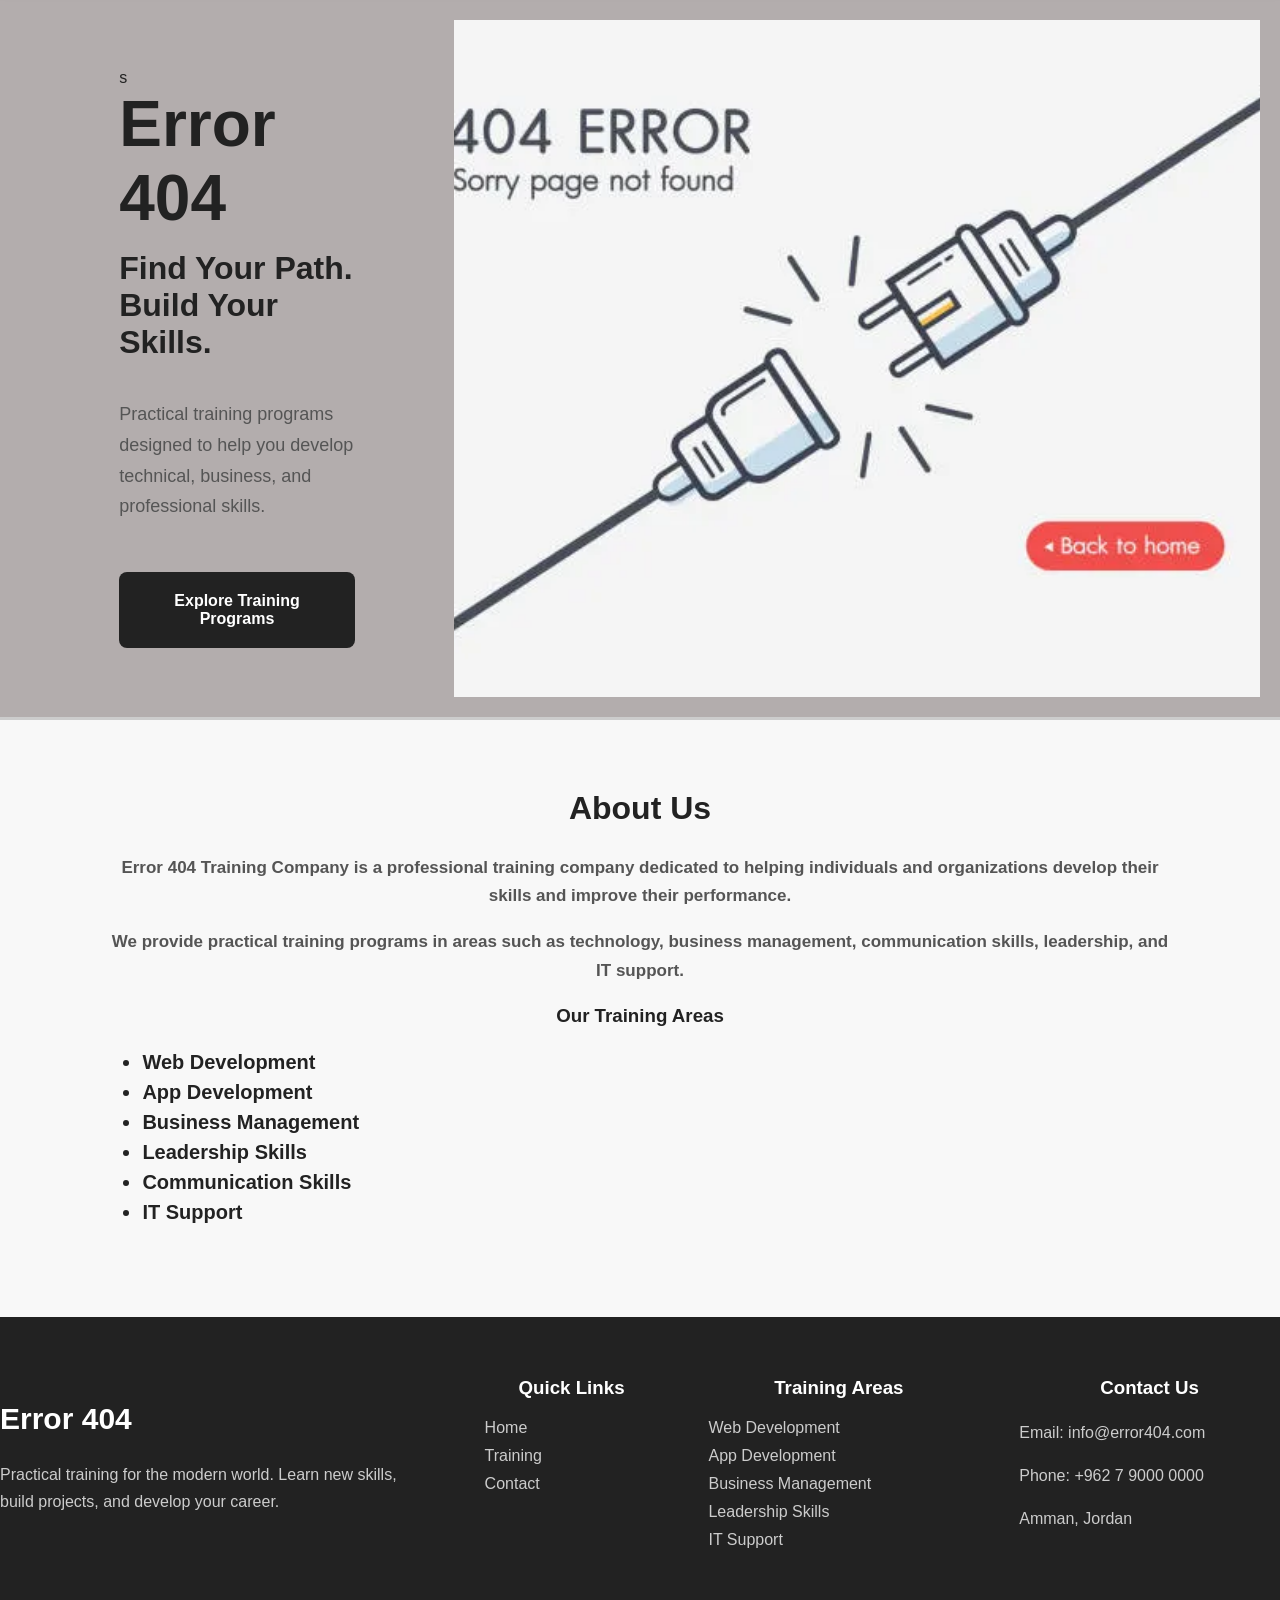
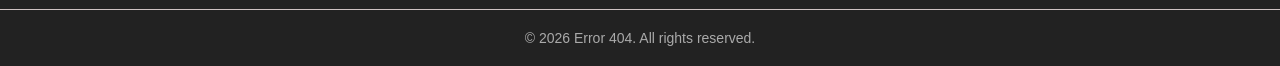
<file: index.html>
<html>

<head>
    <title>index Page</title>
    <link rel="stylesheet" type="text/css" href="styles.css">
    <script src="JS.js" defer></script>

</head>


<body>

 <!-- HERO -->
  <section>
    <section class="hero">

        <div class="hero-text">s

            <h1>Error 404</h1>

            <h2>Find Your Path. Build Your Skills.</h2>

            <p>
                Practical training programs designed to help you develop
                technical, business, and professional skills.
            </p>

            <a href="training.html" class="hero-button">
                Explore Training Programs
            </a>

        </div>

        <div class="hero-image">

            <img
                src="images/hero-405.webp"
                alt="Error 404 digital training illustration"
            >

        </div>

    </section>
    </section>
 <header class="main-header" id="mainHeader">

        <div class="header-logo">
            Error 404
        </div>

        <nav class="header-navigation">
            <ul>
                <li><a href="index.html">Home</a></li>
                <li><a href="training.html">Training</a></li>
                <li><a href="contact.html">Contact</a></li>
            </ul>
        </nav>

    </header>

   
  
   
    <main>
    <!-- <section class="border">
     <div class="top">
        <div class="box-border1">

        </div>
   
   
         <div class="box-border2">

        </div>
     </div>
    <div class="middle">
        <div></div>

        <div class="box-border3">

        </div>
   
         <div class="box-border4">

        </div>
    </div>
    <div class="bottom">   
    <div class="box-border5">

        </div>
        </div>
    </section> -->
    <!-- <section class="borderr">
<div class="top">
<div class="box1"></div>
<div class="box2"> </div>
</div>
<div class="middle">
<div class="box3"> </div>
</div>
<div class="bottom">  
<div class="box4"> </div>
<div class="box5"> 
</div>
</div>
    </section> -->
    
    <!-- <div class="container">
        <div class="one">
<div class="box">1</div>
<div class="box11">1.1</div>
        </div>  
<div class="box">2</div>
<div class="three">
<div class="box">3</div>
<div class="box31">3.1</div>
</div>
<div class="boxx">4</div>
<div class="five">
<div class="boxx">5</div>
<div class="boxx">5.1</div>
</div>
<div class="boxx">6</div>
    </div> -->









        <section class="about-us">

            <h2>About Us</h2>

            <p class="about-us-text">
                Error 404 Training Company is a professional training company
                dedicated to helping individuals and organizations develop
                their skills and improve their performance.
            </p>

            <p class="about-us-text">
                We provide practical training programs in areas such as
                technology, business management, communication skills,
                leadership, and IT support.
            </p>

            <h3>Our Training Areas</h3>

            <ul class="about-us-list">
                <li>Web Development</li>
                <li>App Development</li>
                <li>Business Management</li>
                <li>Leadership Skills</li>
                <li>Communication Skills</li>
                <li>IT Support</li>
            </ul>

        </section>

    </main>


<footer class="main-footer">

    <div class="footer-container">

        <!-- Company -->
        <div class="footer-section">

            <h2>Error 404</h2>

            <p>
                Practical training for the modern world.
                Learn new skills, build projects, and develop your career.
            </p>

        </div>


        <!-- Quick Links -->
        <div class="footer-section">

            <h3>Quick Links</h3>

            <ul>
                <li><a href="index.html">Home</a></li>
                <li><a href="training.html">Training</a></li>
                <li><a href="contact.html">Contact</a></li>
            </ul>

        </div>


        <!-- Training -->
        <div class="footer-section">

            <h3>Training Areas</h3>

            <ul>
                <li>Web Development</li>
                <li>App Development</li>
                <li>Business Management</li>
                <li>Leadership Skills</li>
                <li>IT Support</li>
            </ul>

        </div>


        <!-- Contact -->
        <div class="footer-section">

            <h3>Contact Us</h3>

            <p>Email: info@error404.com</p>

            <p>Phone: +962 7 9000 0000</p>

            <p>Amman, Jordan</p>

        </div>

    </div>


    <div class="footer-bottom">

        <p>
            © 2026 Error 404. All rights reserved.
        </p>

    </div>

</footer>
</body>



</html>
</file>
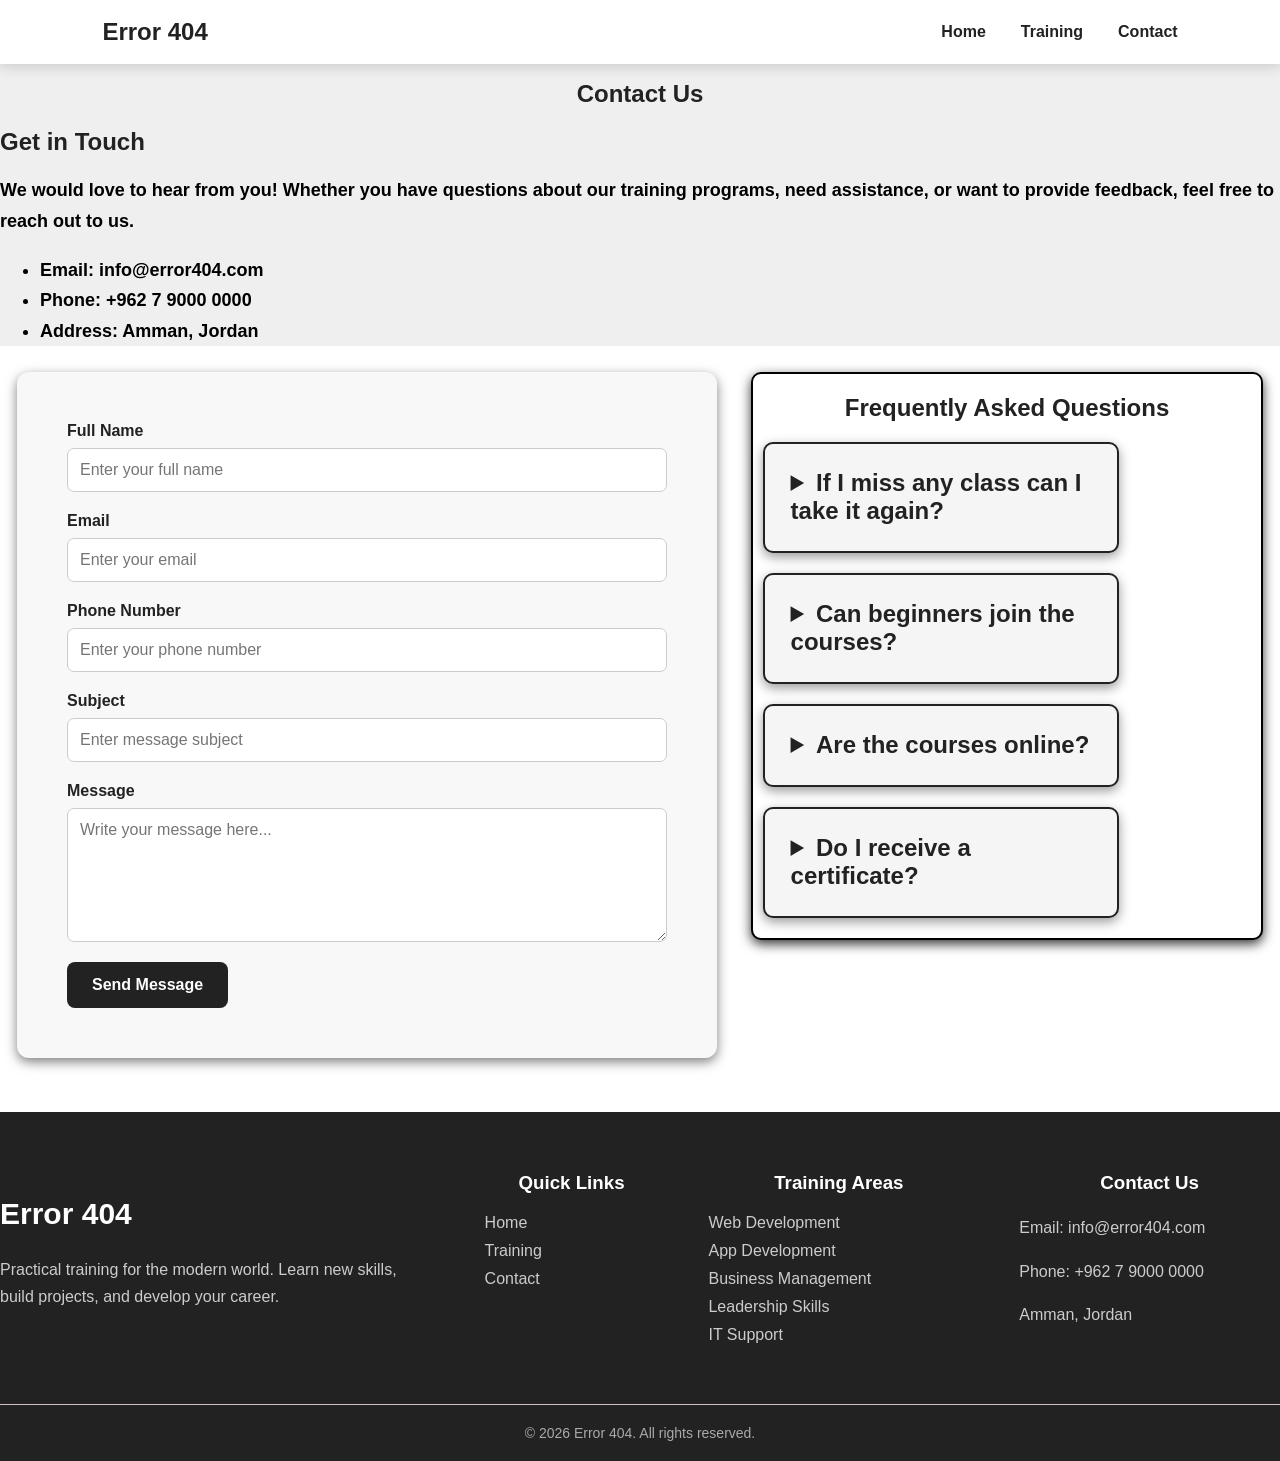
<file: contact.html>
<html>

<head>
    <title>contact Page</title>
    <link rel="stylesheet" type="text/css" href="styles.css">
    <script src="JS.js"></script>

</head>

<body>

<header class="main-header show">

    <div class="header-logo">
        Error 404
    </div>

    <nav class="header-navigation">

        <ul>

            <li>
                <a href="index.html">Home</a>
            </li>

            <li>
                <a href="training.html">Training</a>
            </li>

            <li>
                <a href="contact.html">Contact</a>
            </li>

        </ul>

    </nav>

</header>
<main class ="contact-page">
<br><br><br>

    <section class="contact-info">

        <div class="contact-details">
          
    <h1>Contact Us</h1>

            <h2>Get in Touch</h2>

            <p class="contact-text">
                We would love to hear from you! Whether you have questions about our training programs, need assistance, or want to provide feedback, feel free to reach out to us.
            </p>

            <ul class="contact-list">
                <li>Email: info@error404.com</li>
                <li>Phone: +962 7 9000 0000</li>
                <li>Address: Amman, Jordan</li>
            </ul>

        </div>
        
    </section>
    <div class="form">
     <form class="contact-form">

            <div class="form-group">

                <label for="name">
                    Full Name
                </label>

                <input
                    type="text"
                    id="name"
                    name="name"
                    placeholder="Enter your full name"
                    required
                >

            </div>


            <div class="form-group">

                <label for="email">
                    Email
                </label>

                <input
                    type="email"
                    id="email"
                    name="email"
                    placeholder="Enter your email"
                    required
                >

            </div>


            <div class="form-group">

                <label for="phone">
                    Phone Number
                </label>

                <input
                    type="tel"
                    id="phone"
                    name="phone"
                    placeholder="Enter your phone number"
                >

            </div>


            <div class="form-group">

                <label for="subject">
                    Subject
                </label>

                <input
                    type="text"
                    id="subject"
                    name="subject"
                    placeholder="Enter message subject"
                    required
                >

            </div>


            <div class="form-group">

                <label for="message">
                    Message
                </label>

                <textarea
                    id="message"
                    name="message"
                    rows="6"
                    placeholder="Write your message here..."
                    required
                ></textarea>

            </div>


            <button type="submit" class="contact-button">
                Send Message
            </button>

        </form>
<section class="faq">
    <h2>Frequently Asked Questions</h2>
    
    <details class="details">
        <summary>If I miss any class can I take it again?</summary>
        <p>Yes, we will sent for you the same Online.</p>
    </details>
    <details class="details">
        <summary>Can beginners join the courses?</summary>
        <p>Yes, beginners can join our training programs.</p>
    </details>

    <details class="details">
        <summary>Are the courses online?</summary>
        <p>Courses are available online and in-person.</p>
    </details>

    <details class="details">
        <summary>Do I receive a certificate?</summary>
        <p>Yes, students receive a certificate after completing the course.</p>
    </details>

    


   
</section>
   </div>
</main>
<footer class="main-footer">

    <div class="footer-container">

        <!-- Company -->
        <div class="footer-section">

            <h2>Error 404</h2>

            <p>
                Practical training for the modern world.
                Learn new skills, build projects, and develop your career.
            </p>

        </div>


        <!-- Quick Links -->
        <div class="footer-section">

            <h3>Quick Links</h3>

            <ul>
                <li><a href="index.html">Home</a></li>
                <li><a href="training.html">Training</a></li>
                <li><a href="contact.html">Contact</a></li>
            </ul>

        </div>


        <!-- Training -->
        <div class="footer-section">

            <h3>Training Areas</h3>

            <ul>
                <li>Web Development</li>
                <li>App Development</li>
                <li>Business Management</li>
                <li>Leadership Skills</li>
                <li>IT Support</li>
            </ul>

        </div>


        <!-- Contact -->
        <div class="footer-section">

            <h3>Contact Us</h3>

            <p>Email: info@error404.com</p>

            <p>Phone: +962 7 9000 0000</p>

            <p>Amman, Jordan</p>

        </div>

    </div>


    <div class="footer-bottom">

        <p>
            © 2026 Error 404. All rights reserved.
        </p>

    </div>

</footer>
</body>
</html>
</file>
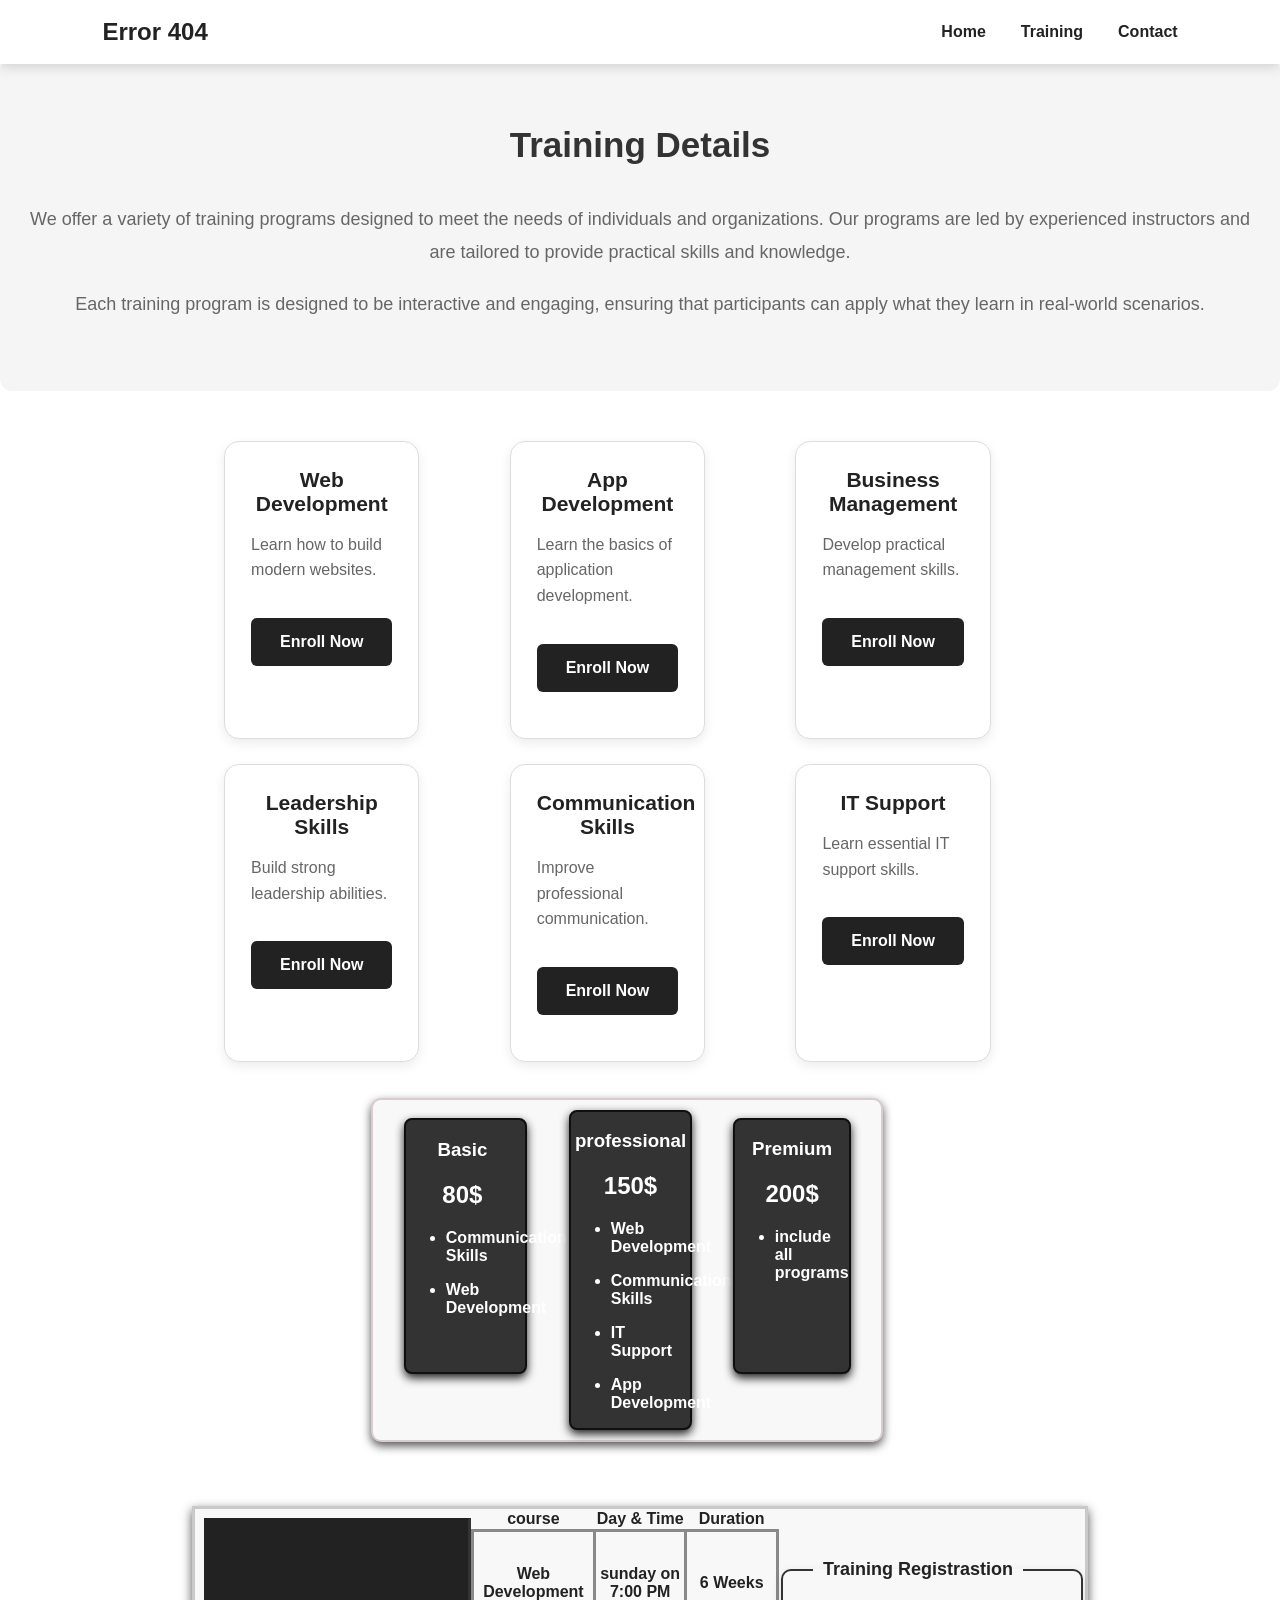
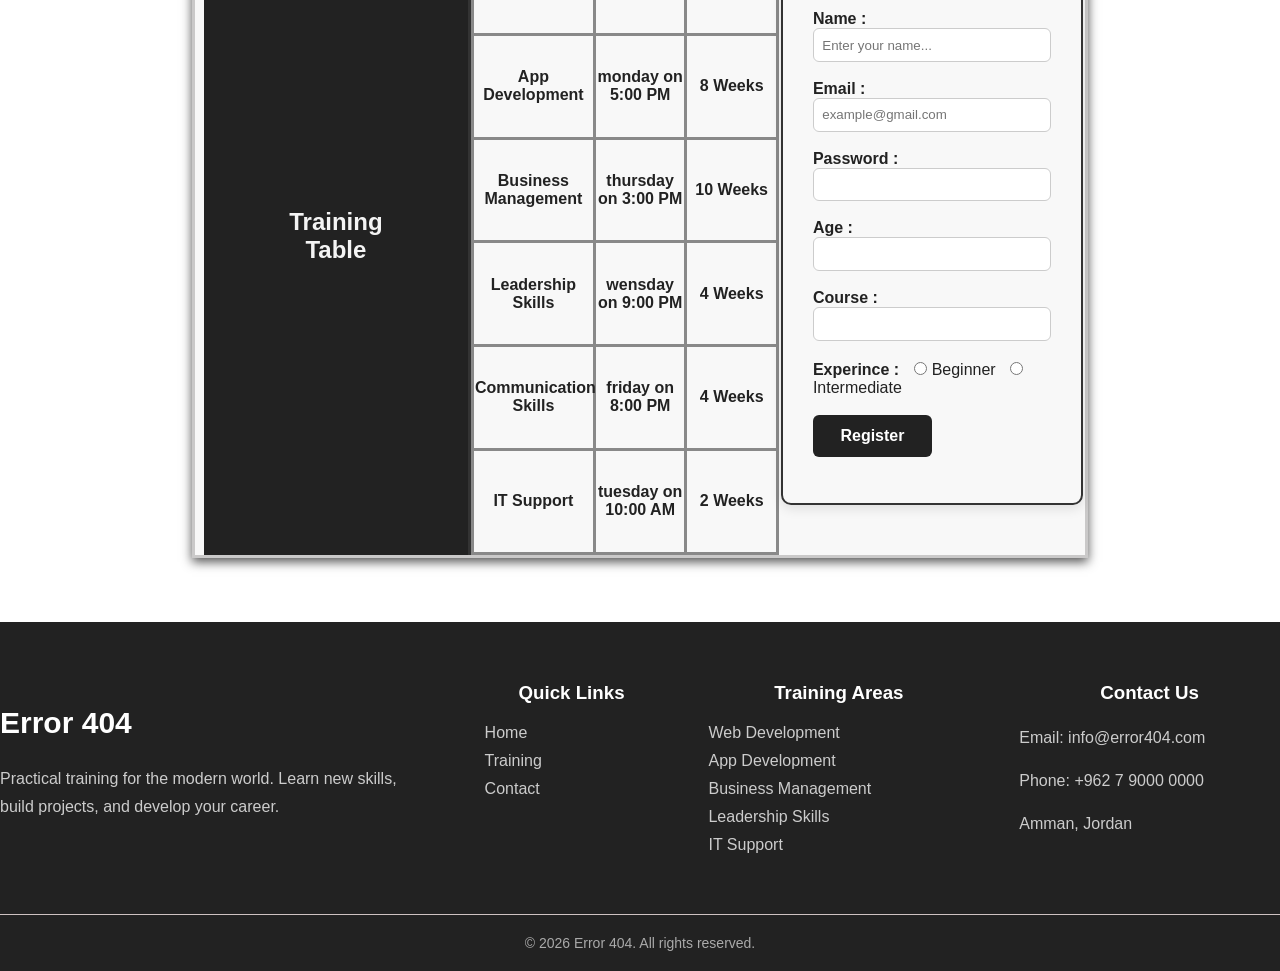
<file: Training.html>
<html>

<head>
    <title>Training Page</title>
    <link rel="stylesheet" type="text/css" href="styles.css">
</head>

<body>


<header class="main-header show">

    <div class="header-logo">
        Error 404
    </div>

    <nav class="header-navigation">

        <ul>

            <li>
                <a href="index.html">Home</a>
            </li>

            <li>
                <a href="training.html">Training</a>
            </li>

            <li>
                <a href="contact.html">Contact</a>
            </li>

        </ul>

    </nav>

</header>
<main>

                <h1>Training Details</h1>
    <section class="training-details">
                <h1>Training Details</h1>

              <p class="training-text">
            We offer a variety of training programs designed to meet the needs
            of individuals and organizations. Our programs are led by experienced
            instructors and are tailored to provide practical skills and knowledge.
        </p>
        <p class="training-details-text">
            Each training program is designed to be interactive and engaging, ensuring that participants can apply what they learn in real-world scenarios.
        </p>

    </section>

    <section class="training-programs"> 



    <div class="training-container">

        <div class="training-card" onclick="showProgram('web')">
            <h3>Web Development</h3>
            <p>Learn how to build modern websites.</p>
            <button class="enroll-btn" data-course="Web Development">
    Enroll Now
</button>

        </div>
   

        <div class="training-card" onclick="showProgram('app')">
            <h3>App Development</h3>
            <p>Learn the basics of application development.</p>
  <button class="enroll-btn" data-course="App Development">
    Enroll Now
</button>
        </div>

        <div class="training-card" onclick="showProgram('business')">
            <h3>Business Management</h3>
            <p>Develop practical management skills.</p>
            <button class="enroll-btn" data-course="Business Management">
    Enroll Now
</button>
        </div>

        <div class="training-card" onclick="showProgram('leadership')">
            <h3>Leadership Skills</h3>
            <p>Build strong leadership abilities.</p>
            <button class="enroll-btn" data-course="Leadership Skills">
    Enroll Now
</button>
        </div>

        <div class="training-card" onclick="showProgram('communication')">
            <h3>Communication Skills</h3>
            <p>Improve professional communication.</p>
            <button class="enroll-btn" data-course="Communication Skills">
    Enroll Now
</button>
        </div>

        <div class="training-card" onclick="showProgram('it')">
            <h3>IT Support</h3>
            <p>Learn essential IT support skills.</p>
            <button class="enroll-btn" data-course="IT Support">
    Enroll Now
</button>
        </div>

        
    </div>


<div class="price">
    <div class="basic">
        <h3>Basic</h3>
        <h2>80$</h2>
        <ul>
            <li>Communication Skills</li>
        </ul>
        <ul>
            <li>Web Development</li>
        </ul>
      <button class="choose">Choose Plan</button>
    </div>
       <div class="pro">
        <h3>professional</h3>
        <h2>150$</h2>
        <ul>
            <li>Web Development</li>
        </ul>
        <ul>
            <li>Communication Skills</li>
        </ul>
        <ul>
            <li>IT Support</li>
        </ul>
        <ul>
            <li>App Development</li>
        </ul>
            <button class="choose">Choose Plsan</button>
    </div>
       <div class="pre">
        <h3>Premium</h3>
        <h2>200$</h2>
        <ul>
            <li>include all programs</li>
        </ul>
            <button class="choose">Choose Plan</button>
        
    </div>
</div>
</section>



<section class="schedule">
    <div class="tttt">
    <h2>Training Table</h2>
    </div>
    <table class="table">
        <thead>
            <tr>
                <th>  course</th>
                 
                <th>  Day & Time </th>
                
                <th>     Duration   </th>  
                     
            </tr>
        </thead>
        <div>
        <tbody>
            <tr>
               <td> Web Development</td>
               <td> sunday on 7:00 PM</td>
               <td>6 Weeks</td>
            </tr>
               <tr>
               <td> App Development</td>
               <td> monday on 5:00 PM</td>
               <td>8 Weeks</td>
            </tr>
               <tr>
               <td> Business Management</td>
               <td> thursday on 3:00 PM</td>
               <td>10 Weeks</td>
            </tr>
             </tr>
               <tr>
               <td> Leadership Skills</td>
               <td> wensday on 9:00 PM</td>
               <td>4 Weeks</td>
            </tr>
             </tr>
               <tr>
               <td> Communication Skills</td>
               <td> friday on 8:00 PM</td>
               <td>4 Weeks</td>
            </tr>
             </tr>
               <tr>
               <td> IT Support</td>
               <td> tuesday on 10:00 AM</td>
               <td>2 Weeks</td>
            </tr>
        </tbody>
        </div>
    </table>
    
<form id="registrationForm" class="registrationForm">
    <fieldset>
        <legend>Training Registrastion</legend>
    
        <label>Name :</label>
        <input type="text" id="name" placeholder="Enter your name..." name="name">
        <br><br>
        <label>Email :</label>
        <input type="email" id="email" placeholder="example@gmail.com" name="email">
        <br><br>
        <label>Password :</label>
        <input type="password" id="password" name="password">
        <br><br>
        <label>Age :</label>
        <input type="number" id="age" name="age">
        <br><br>
        <label>Course :</label>
      <input type="text" id="course" name="course" readonly>
        <br><br>
        <label>Experince :</label>
        <input type="radio" id="Beginner" name="experience" value="Beginner">Beginner 
         <label></label>
        <input type="radio" id="Intermediate" name="experience" value="Intermediate">Intermediate 
        <br><br>
        <button type="submit" id="button" name="RegisterButton">Register</button>
        <p id="formMsg"></p>
    
    
    </fieldset>
</form>
</section>
<section id="program-details" class="program-details"></section>
</main>



<script src="JS.js"></script>
</body>


<footer class="main-footer">

    <div class="footer-container">

        <!-- Company -->
        <div class="footer-section">

            <h2>Error 404</h2>

            <p>
                Practical training for the modern world.
                Learn new skills, build projects, and develop your career.
            </p>

        </div>


        <!-- Quick Links -->
        <div class="footer-section">

            <h3>Quick Links</h3>

            <ul>
                <li><a href="index.html">Home</a></li>
                <li><a href="training.html">Training</a></li>
                <li><a href="contact.html">Contact</a></li>
            </ul>

        </div>


        <!-- Training -->
        <div class="footer-section">

            <h3>Training Areas</h3>

            <ul>
                <li>Web Development</li>
                <li>App Development</li>
                <li>Business Management</li>
                <li>Leadership Skills</li>
                <li>IT Support</li>
            </ul>

        </div>


        <!-- Contact -->
        <div class="footer-section">

            <h3>Contact Us</h3>

            <p>Email: info@error404.com</p>

            <p>Phone: +962 7 9000 0000</p>

            <p>Amman, Jordan</p>

        </div>

    </div>


    <div class="footer-bottom">

        <p>
            © 2026 Error 404. All rights reserved.
        </p>

    </div>

</footer>

</html>
</file>
<file: styles.css>
:root {
    --primary-color: #3498db;
    --secondary-color: #2ecc71;
    --font-family: Arial, sans-serif;
   
}


* {
    box-sizing: border-box;
}


html {
    scroll-behavior: smooth;
}


body {
    margin: 0;

    font-family: var(--font-family);

    background-color: white;

    color: #222;
}


/* =========================
   HERO SECTION
========================= */

.hero {
    width: 100%;
    height: 80%;
    display: flex;
    padding: 20px;
    margin: 0;
    border-bottom: 3px solid #ccc;
    background-color: #b3adad;
}


.hero-text {
    width: 35%;
    height: 100%;

    padding: 0 8%;

    display: flex;
    flex-direction:column;
    justify-content: center;

    background-color: #b3adad;
}


.hero-text h1 {
    font-size: 64px;
    margin: 0 0 15px 0;
}


.hero-text h2 {
    font-size: 32px;
    margin: 0 0 20px 0;
}


.hero-text p {
    font-size: 18px;
    line-height: 1.7;

    max-width: 550px;

    color: #555;

    margin-bottom: 30px;
}


.hero-button {
    text-align: center;
    display: inline-block;

    padding: 20px 30px;

    background-color: #222;
    color: white;

    text-decoration: none;
    margin-top: 20px;
    border-radius: 8px;

    font-weight: bold;

    transition: 0.3s;
}


.hero-button:hover {
    background-color: #555;

    transform: translateY(-3px);
}



.hero-image {
    width: 65%;
    height: 100%;
    background-color: white;
}
.hero-image img {
    width: 100%;
    height: 100%;

    display: block;

    object-fit:cover;

    object-position: center;
}

.navigation-header {
    background-color: var(--primary-color);
    padding: 10px;
}



p.about-us-text {
    font-size: 20px;
    font-family: var(--font-family);
    line-height: 1.5;
    text-align:center;
    font-weight: bold;
}
.about-us-list {
    font-size: 20px;
    font-family: var(--font-family);
    line-height: 1.5;
    text-align: justify;
    font-weight: bold;
}
.about-us h2 {
    font-size: 38px;
    margin-top: 0;
    text-align: center;
}
.header {
    background-color: #f4f4f4;
    padding: 30px;
}


/* MAIN HEADER */

.main-header {
    position: fixed;
    top: 0;
    left: 0;

    width: 100%;

    display: flex;
    justify-content: space-between;
    align-items: center;

    padding: 18px 8%;

    background-color: white;

    box-shadow: 0 3px 12px rgba(0, 0, 0, 0.15);

    box-sizing: border-box;

    z-index: 1000;

    transform: translateY(-120%);

    transition: transform 0.4s ease;
}


.main-header.show {
    transform: translateY(0);
}


.header-logo {
    font-size: 24px;
    font-weight: bold;
}


.header-navigation ul {
    display: flex;

    gap: 35px;

    list-style: none;

    margin: 0;
    padding: 0;
}


.header-navigation a {
    text-decoration: none;

    color: #222;

    font-weight: bold;

    transition: 0.3s;
}


.header-navigation a:hover {
    color: #777;
}


/* PAGE TITLE */

.page-title {
    margin-bottom: 30px;
    text-align: center;
}


/* NAV CARDS */

.navigation-Header ul {
    list-style: none;

    padding: 0;
    margin: 0;

    display: flex;

    justify-content: center;

    gap: 20px;
}


.nav-card {
    display: block;

    width: 200px;

    padding: 20px;

    background-color: white;

    border: 1px solid #ccc;

    border-radius: 10px;

    text-decoration: none;

    color: black;

    box-shadow: 0 2px 6px rgba(0, 0, 0, 0.15);
}


.nav-card h3 {
    margin-top: 0;
    margin-bottom: 10px;
}


.nav-card p {
    margin: 0;

    font-size: 14px;
}


.nav-card:hover {
    background-color: #e9e9e9;

    box-shadow: 0 4px 8px rgba(0, 0, 0, 0.2);

    transform: translateY(-3px);
}

.training-container {
    display: grid;

    grid-template-columns: repeat(3, 1fr);

    gap: 25px;

    width: 90%;

    margin: 30px auto;
}


.training-card {
    background-color: white;

    padding: 25px;

    border-radius: 12px;

    border: 1px solid #ddd;

    box-shadow: 0 3px 10px rgba(0, 0, 0, 0.1);

    cursor: pointer;

    transition: 0.3s;
}


.training-card:hover {
    transform: translateY(-5px);

    box-shadow: 0 6px 16px rgba(0, 0, 0, 0.2);
}


.program-details {
    width: 85%;

    margin: 50px auto;

    padding: 30px;

    background-color: #f5f5f5;

    border-radius: 12px;
}


.program-details h2 {
    text-align: center;

    margin-bottom: 30px;
}


.program-details h3 {
    margin-top: 25px;
}


/*=================
Training Page Styles
=================*/
.training-programs{
    width: 100%;
    display: flex;
    flex-direction: column;
    align-items: center;
}
.training-container {
    width: 65%;
    display:cover;

    gap: 25px;
    background-color: #ffffff;
    
    
}

.training-details h1 {
    font-size: 35px;
    line-height: 1.6;
    color: #333;
    margin-bottom: 30px;
    text-align: center;
}
.training-text {
    font-size: 18px;
    line-height: 1.8;
    color: #666;
    margin-bottom: 20px;
    text-align: center;
}
.training-details-text {
    font-size: 18px;
    line-height: 1.8;
    color: #666;
    margin-bottom: 40px;
    text-align: center;
}
.training-card {
    margin-top: 20px;
    background-color: #ffffff;

    padding: 30px;

    min-height: 150px;

    border-radius: 15px;

    border: 1px solid #ddd;

    box-shadow: 0 4px 12px rgba(0, 0, 0, 0.08);

    cursor: pointer;

    transition: all 0.3s ease;
}
.training-card {
   width: 75%;
   height: 100%; 
   align-items: center;
   padding: 10%;
    
}
.training-card:hover {
    transform: translateY(-7px);

    box-shadow: 0 10px 25px rgba(0, 0, 0, 0.15);
}
.training-card h3 {
    margin-top: 0;

    margin-bottom: 15px;

    font-size: 21px;
}
.training-card p {
    color: #666;

    line-height: 1.6;

    margin-bottom: 0;
}
.program-details {
    width: 85%;

    max-width: 1000px;

    margin: 60px auto;

    padding: 40px;

    background-color: white;

    border-radius: 15px;

    box-shadow: 0 5px 20px rgba(0, 0, 0, 0.1);
}
.training-details {
background-color: #f5f5f5;

    border-radius: 12px;

    padding: 30px;
}
.program-details:empty {
    display: none;
}
.program-details h2 {
    text-align: center;

    font-size: 30px;

    margin-bottom: 40px;
}
.program-details h3 {
    background-color: #f4f4f4;

    padding: 15px 20px;

    border-left: 5px solid #333;

    border-radius: 6px;

    margin-top: 30px;
}

.program-details ul {
    list-style: none;

    padding-left: 30px;

    margin-top: 15px;

    border-left: 2px solid #ddd;
}
.program-details li {
    position: relative;

    padding: 8px 0 8px 20px;

    color: #444;
}
.about-us {
    padding: 70px 8%;

    background-color: #f8f8f8;
}


.about-us h2 {
    font-size: 32px;

    margin-top: 0;
}


.about-us p {
    font-size: 17px;

    line-height: 1.7;

    color: #555;
}

/*==========================
   CONTACT PAGE
========================= */
.details{
width: 70%;
height:20%;
padding: 5%; 
font-size: 24px;
font-weight: bold;
border-radius: 10px;
border: 2px solid #222;
cursor: pointer;
margin-bottom: 4%;
margin-left: 2%;
background-color: #f5f5f5;
box-shadow: 0 4px 12px rgba(0, 0, 0, 0.4);

}
.faq {
background-color: #ffffff;
width: 40%;
height: 50%;
border: 2px solid rgb(0, 0, 0);
border-radius: 10px;
box-shadow: 0 4px 12px rgba(0, 0, 0, 0.8);
   
}
.details:hover{
    transition: 0.2s;
    transform: translateY(4px);
}
.faq h2{
    text-align: center;

}
.form{
    display: flex;
    justify-content:space-around ;
    margin-bottom: 3%;
}

.contact-page h1{
background-color:#efefef ;
text-align: center;
margin: 0%;
}


.contact-intro h1 {
    font-size: 36px;
 
}

.contact-text {
    font-size: 18px;
    line-height: 1.7;
    font-weight: bold;
    color: black;
  
}
.contact-list {
    font-size: 18px;
    line-height: 1.7;
    font-weight: bold;
    color: black;
}
.contact-intro{
    width: 100%;
    margin: 0;
     padding: 30px 0;
    box-sizing: border-box;

}

.contact-info {
   background-color: #efefef;
  width: 100%;
  margin: 0%;
 
  margin-bottom: 2%;
}
  .contact-details h1{

padding-top: 2%;
}

.form-group {
    margin-bottom: 20px;

}
.form-group label {
    display: block;

    margin-bottom: 8px;

    font-weight: bold;
}
.form-group input,
.form-group textarea {
    width: 100%;

    padding: 12px;

    border: 1px solid #ccc;

    border-radius: 7px;

    font-family: inherit;

    font-size: 16px;
}
.contact-form {
    background-color: rgb(248, 248, 248);
    width: 700px;
    padding: 50px;
    align-items: center;
    border-radius: 12px;

    box-shadow: 0 4px 12px rgba(0, 0, 0, 0.5);
}
.form-group textarea {
    resize: vertical;
    width: 100%;
}
.contact-button {
    padding: 14px 25px;

    background-color: #222;

    color: white;

    border: none;

    border-radius: 8px;

    cursor: pointer;

    font-size: 16px;

    font-weight: bold;

    transition: 0.3s;
}
.contact-button:hover {
    background-color: #555;
}
/* =========================
   FOOTER
========================= */

.main-footer {
    background-color: #222;
    color: white;

    padding-top: 60px;
}


.footer-container {
    width: 100%;

    max-width: 1300px;

    margin: auto;

    display: grid;

    grid-template-columns: 2.5fr 1fr 1.5fr 1.5fr;

    gap: 50px;

    padding-bottom: 50px;
}


.footer-section h2 {
    font-size: 30px;

   
}


.footer-section h3 {
    margin-top: 0;

    margin-bottom: 20px;
}


.footer-section p {
    color: #ccc;

    line-height: 1.7;
}


.footer-section ul {
    list-style: none;

    padding: 0;

    margin: 0;
}


.footer-section li {
    margin-bottom: 10px;

    color: #ccc;
}


.footer-section a {
    color: #ccc;

    text-decoration: none;

    transition: 0.3s;
}


.footer-section a:hover {
    color: white;

    padding-left: 5px;
}


.footer-bottom {
    border-top: 1px solid #cec2c2;

    text-align: center;

    padding: 20px;
}


.footer-bottom p {
    margin: 0;

    color: #aaa;

    font-size: 14px;
}



.page{
    display: grid;
    grid-template-columns: 0.5fr 2fr;
    grid-template-rows: 70px 1fr 70px;
    grid-template-areas: 
    "header header"
    "sidebar main-con"
    "footer footer" ;
    width: 700px;
    height: 500px;
    margin: 50px auto;
    font-weight: bold;
}


.header{
   grid-area: header;justify-content: center;
    text-align: center;

}

.footer{
        text-align: center;
        grid-area: footer;
        background-color: #ede6e6  ;
    }
.sidebar{
    grid-area: sidebar;
    background-color: #f4f4f4;
}  
.main-con{
    display: flex; 
    flex-direction: column; 
  

}
.main-title{
    background-color: #f8f8f8;
    height: 20%;
    display: flex;
    justify-content:center;
}
.cards{
    display: grid;
    grid-template-columns: 2fr 2fr ;
    background-color: #efefef;
    height: 100%;
}
.header,
.sidebar,
.main-con,
.footer,
.cards {
    border: 2px solid rgb(0, 0, 0);
    border-radius: 6px;
}
.registrationForm{
    width: 100%;
    display: flex;
  justify-content: center;
        margin: 50px auto;

}
.registrationForm fieldset{
    border: 2px solid #333;
    border-radius: 10px;
    padding: 30px;
    background-color: #f8f8f8;

    box-shadow: 0 4px 12px rgba(0, 0, 0, 0.1);
}
.registrationForm legend {
    font-size: 18px;
    font-weight: bold;
    padding: 0 10px;
}
.registrationForm label {
    font-weight: bold;
}
.registrationForm input[type="text"],
.registrationForm input[type="email"],
.registrationForm input[type="password"],
.registrationForm input[type="number"],
.registrationForm input[type="search"]{
    width: 100%;
    padding: 3.5%;
      border: 1px solid #ccc;
     border-radius: 6px;
     box-sizing: border-box;
    
}
.registrationForm input:focus{
    outline: none;
    border: 2px soild #333;
}
.registrationForm input[type="radio"] {
    margin-left: 10px;
    margin-right: 5px;
    font-weight: bold;
}
.registrationForm button{
    width: 50%;
    padding: 12px;
    border: #333;
    border-radius: 6px;
      background-color: #222;
        color: white;
            font-size: 16px;
    font-weight: bold; 
    cursor: pointer;    

}
.registrationForm button:hover {
    background-color: #444;
    transform:translateY(-3px);
}
.enroll-btn{
    width: 100%;
    margin-top: 25%;
   padding: 15px;
    border: #333;
    border-radius: 6px;
    background-color: #222;
    color: white;
    font-size: 16px;
    font-weight: bold; 
    cursor: pointer;  
  
}
.enroll-btn:hover{
    background-color: #444;
    transform:translateY(-3px);
}
.schedule{
    width: 70%;
    background-color: #f8f8f8;
    border:3px solid #cac9c9;
  
    box-shadow: 0 4px 10px #555;
    display:flex;
    justify-content: space-between;
    table-layout: fixed;
     margin-left: 15%;
    margin-top: 5%;
    margin-bottom: 5%;

}
.schedule table{
 width: 100%;
    border-collapse: collapse;
    table-layout: fixed;
   
}


.table td{
    
    font-size: 16px;
    font-weight: bold;
    border: 3px solid  #898989;
    border-radius: 10px;
    text-align: center;

}
.schedule th:nth-child(1),.schedule td:nth-child(1){
    width: 40%;
   
}
.table th:nth-child(2),.table td:nth-child(2){
    width: 30%;
   
}
.table th:nth-child(3),.table td:nth-child(3){
    width: 30%;
}

.tttt{
    border-right:3px solid #333;
    background-color:#222;
    padding: 10%;
    margin-bottom: 0%;;
    margin-top: 1%;
    margin-left: 1%;
    margin-right: 0%;
    width: 30%;
    color: #f4f4f4;
    text-align: center;
    display: flex;
    justify-content: center;
    align-items: center;
   
}
.price{
    background-color: #f8f8f8;
    height:70%;
    width: 40%;
    display: grid;
    grid-template-columns: repeat(3,1fr);
    margin-top: 2%;
    margin-right: 2%;
    padding: 10px;
    border:2px solid #d9cccc;
    border-radius: 10px;
    box-shadow: 0 4px 10px #555;
    justify-items: center;
    
}
.basic{
    width: 75%;
    height: 80%;
    border: 2px solid rgb(16, 15, 15);
    border-radius: 8px;
    margin-top: 5%;
   
    padding-right: 4%;
    background-color: #333;
    font-size: 16px;
    font-weight: bold;
    color: white;
    box-shadow: 0 4px 10px #201e1e;
    position: relative;
}
.basic h2,h3{
    text-align: center;
}
.pro h2,h3{
    text-align: center;
}
.pre h2,h3{
    text-align: center;
}
.basic:hover{
    transition: 0.4s;
    transform: translateY(5px);
       box-shadow: 0 8px 18px rgba(0,0,0,0.2);
}
.pro:hover{
    transition: 0.4s;
    transform: translateY(5px);
       box-shadow: 0 8px 18px rgba(0,0,0,0.2);
}
.pre:hover{
    transition: 0.4s;
    transform: translateY(5px);
       box-shadow: 0 8px 18px rgba(0,0,0,0.2);
}
.pro{
    position: relative;
    width: 75%;
    height: 100%;
    border: 2px solid rgb(16, 15, 15);
    border-radius: 8px;
    margin-top: 0%;
    background-color: #333;
    font-size: 16px;
    font-weight: bold;
    color: white;
    box-shadow: 0 4px 10px #201e1e;
    
}
.pre{
        position: relative;

     width: 75%;
    height: 80%;
    border: 2px solid rgb(16, 15, 15);
    border-radius: 8px;
    margin-top: 5%;
    background-color: #333;
    font-size: 16px;
    font-weight: bold;
    color: white;
    box-shadow: 0 4px 10px #201e1e;

}
.choose{
position:absolute;
top: 0;
left: 0;
width: 100%;
height: 100%;
opacity: 0;
cursor: pointer;

}

/* =========================
   TABLET
========================= */

@media (max-width: 769px)  {

    .price {
        display: grid;
        grid-template-columns: repeat(2, 1fr);
    }
    .schedule{
   
    flex-direction: column;
    width: 90%;
    margin: 20px auto;
    gap:20px;
    padding: 15px;

    
    }
.tttt{
    width: 100%;
}
.schedule h2 {
    width: 100%;
    padding: 20px;
    text-align: center;
}
.schedule table {
    width: 100%;

    table-layout: auto;

    border-collapse: collapse;
}

.schedule th,
.schedule td {
    padding: 8px;

    font-size: 13px;

    box-sizing: border-box;
}
    .registrationForm {
    width: 80%;

    margin-left: 10%;
   
    box-sizing: border-box;
}
.registrationForm fieldset {
    width: 80%;
   
    box-sizing: border-box;
}
}


/* =========================
   MOBILE
========================= */

@media (max-width: 768px) {

.footer-container{
padding-left: 20px;
padding-right: 20px;
padding-top: 5px;

}
  

    .training-container {
        grid-template-columns: 1fr;
      margin-left: 25%;
    }


    

    .price {
        width: 80%;

        margin: 20px auto;

        grid-template-columns: 1fr;

        gap: 20px;

        padding: 20px;
    }

    .basic,
    .pro,
    .pre {
        width: 60%;
        height: auto;

        margin: 0 auto;

        box-sizing: border-box;
    }



    .hero {
        display: flex;
        flex-direction: column;
        width: 100%;

        height: auto;
        min-height: auto;
    }

    .hero-text {
        order: 2;
     margin-top: 15%;
        width: 100%;
        padding: 30px 25px;
        box-sizing: border-box;
        text-align: center;
    }

    .hero-text p {
        margin-left: auto;
        margin-right: auto;
    }

    .hero-text h1 {
        font-size: 48px;
    }

    .hero-image {
       order: 1;
        width: 100%;
        height: 100%;

     
    }

    .hero-image img {
        width: 100%;
        height: auto;

        display: block;

        object-fit: cover;
    }
    .contact-form{
        width: 80%;
        margin-left: 10%;    
    }

    .contact-container {
        grid-template-columns: 1fr;
        width: 80%;
    }
    .contact-details{
        padding: 20px;
    }
    .faq {
        width: 80%;

        margin-left: auto;
        margin-right: auto;
    }


 

    .form {
        flex-direction: column;
    }

}
</file>
